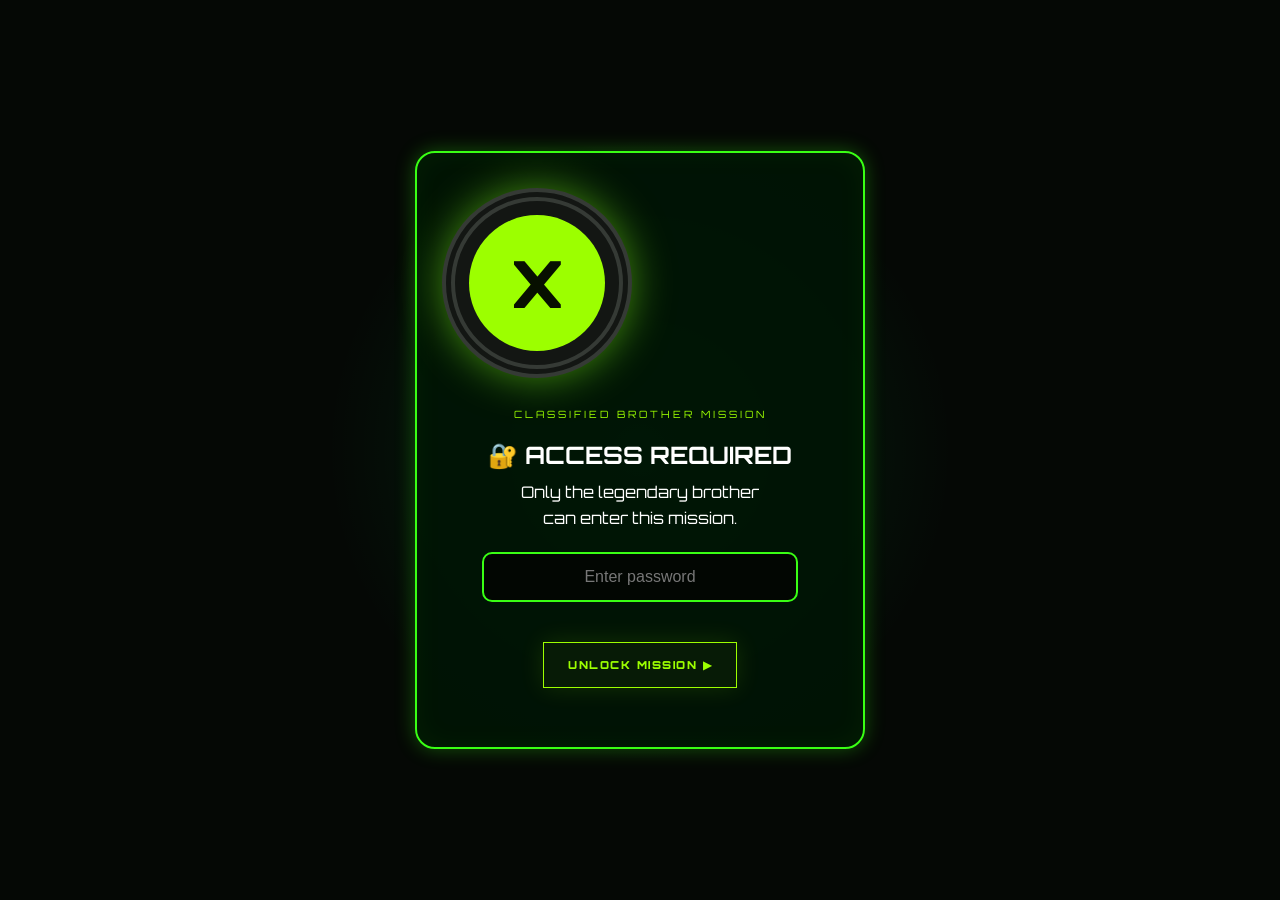
<file: index.html>
<!DOCTYPE html>
<html lang="en">

<head>

    <meta charset="UTF-8">

    <meta name="viewport"
          content="width=device-width, initial-scale=1.0">

    <title>Raksha Bandhan Mission</title>

    <!-- Google Fonts -->

    <link rel="preconnect"
          href="https://fonts.googleapis.com">

    <link rel="preconnect"
          href="https://fonts.gstatic.com"
          crossorigin>

    <link href="https://fonts.googleapis.com/css2?family=Bangers&family=Orbitron:wght@500;700;900&display=swap"
          rel="stylesheet">

    <link rel="stylesheet"
          href="style.css">

</head>


<body>

    <!-- =================================================
     PASSWORD SCREEN
================================================= -->

<section id="passwordScreen">

    <div class="password-box">

        <div class="omni giant">
            <span>X</span>
        </div>

        <div class="system">
            CLASSIFIED BROTHER MISSION
        </div>

        <h1>
            🔐 ACCESS REQUIRED
        </h1>

        <p>
            Only the legendary brother<br>
            can enter this mission.
        </p>

        <input
            type="password"
            id="passwordInput"
            placeholder="Enter password"
            onkeydown="if(event.key === 'Enter') checkPassword()"
        >

        <button class="btn" onclick="checkPassword()">
            UNLOCK MISSION ▶
        </button>

        <p id="passwordError"></p>

    </div>

</section>


<!-- =================================================
     BACKGROUND STARS
================================================= -->

<div class="stars" id="stars"></div>



<!-- =================================================
     START SCREEN
================================================= -->

<section class="screen active" id="start">

    <div class="omni giant">
        <span>X</span>
    </div>

    <div class="system">
        OMNITRIX SYSTEM // ONLINE
    </div>

    <h1>

        RAKSHA BANDHAN

        <br>

        <em>MISSION</em>

    </h1>

    <p class="subtitle">

        A special mission has been created
        for one legendary brother. 💚

    </p>

    <button class="btn"
            onclick="goTo('level1')">

        START MISSION ▶

    </button>

</section>




<!-- =================================================
     LEVEL 1
================================================= -->

<section class="screen" id="level1">

    <div class="level">
        LEVEL 01 / 05
    </div>

    <div class="hud">

        <span>OMNITRIX</span>

        <span>● ONLINE</span>

    </div>


    <div class="content center">


        <div class="signal">

            INCOMING TRANSMISSION...

        </div>


        <div class="omni medium">

            <span>X</span>

        </div>


        <h2>

            MISSION DETECTED

        </h2>


        <p>

            Your mission is simple:

            <br><br>

            <strong>

                Make it through every level
                to unlock your sister's final message.

            </strong>

        </p>


        <div class="mission-box">

            TARGET:
            <b>THE BEST BROTHER</b>

            <br>

            MISSION STATUS:
            <b>READY</b>

        </div>


        <button class="btn"
                onclick="complete('level1','level2')">

            ACCEPT MISSION →

        </button>


    </div>

</section>




<!-- =================================================
     LEVEL 2 — OUR MEMORIES
================================================= -->

<section class="screen" id="level2">


    <div class="level">

        LEVEL 02 / 05

    </div>


    <div class="hud">

        <span>MEMORY DATABASE</span>

        <span>FILE 02</span>

    </div>


    <div class="content">


        <div class="signal">

            MEMORY DATABASE UNLOCKED

        </div>


        <h2>

            OUR MEMORIES

        </h2>


        <p class="hint">

            A few memories from our journey 💚

        </p>


        <!-- =========================================
             PHOTO GRID
        ========================================= -->


        <div class="memory-grid">


            <!-- PHOTO 1 -->

            <div class="memory">

                <img src="image1.jpg"
                     alt="Our first memory">

                <b>

                    Partners in crime 😎

                </b>

            </div>



            <!-- PHOTO 2 -->

            <div class="memory">

                <img src="image2.jpg"
                     alt="Our second memory">

                <b>

                    Best memories 💚

                </b>

            </div>



            <!-- PHOTO 3 -->

            <div class="memory">

                <img src="image3.jpg"
                     alt="Our third memory">

                <b>

                    Forever siblings 🫶

                </b>

            </div>


        </div>


        <button class="btn"
                onclick="complete('level2','level3')">

            UNLOCK NEXT LEVEL →

        </button>


    </div>

</section>




<!-- =================================================
     LEVEL 3 — SECRET LETTER
================================================= -->

<section class="screen" id="level3">


    <div class="level">

        LEVEL 03 / 05

    </div>


    <div class="hud">

        <span>CLASSIFIED MESSAGE</span>

        <span>ENCRYPTED</span>

    </div>


    <div class="content center">


        <div class="lock">

            🔒

        </div>


        <div class="signal">

            ACCESS RESTRICTED

        </div>


        <h2>

            SECRET LETTER

        </h2>


        <p>

            Only the legendary brother
            can unlock this message.

        </p>


        <!-- ENVELOPE -->

        <div class="envelope" id="envelope">

            <div class="flap"></div>

            <div class="seal">

                X

            </div>

        </div>


        <button class="btn"
                id="openLetter"
                onclick="openLetter()">

            UNLOCK MESSAGE 💌

        </button>



        <!-- LETTER -->

        <article class="letter"
                 id="letter">


            <h3>

                Dear Annaya,

            </h3>


            <p>

                You are not just my brother;
                you are someone I can always
                count on.

            </p>


            <p>

                From silly fights and annoying
                each other to laughing over the
                smallest things, every memory
                with you is special to me.

            </p>


            <p>

                Thank you for protecting me,
                supporting me, making me laugh,
                and simply being there.

            </p>


            <p>

                No matter how much we grow
                or where life takes us, I hope
                our bond always stays this strong.

            </p>


            <strong>

                Happy Raksha Bandhan, Annaya! 💚

            </strong>


            <p>

                Love you always,

                <br>

                Your crazy sister 😜

            </p>


        </article>


    </div>

</section>




<!-- =================================================
     LEVEL 4 — BROTHER PROFILE
================================================= -->

<section class="screen" id="level4">


    <div class="level">

        LEVEL 04 / 05

    </div>


    <div class="hud">

        <span>BROTHER SCAN</span>

        <span>PROFILE ACTIVE</span>

    </div>


    <div class="content center">


        <div class="scanner">

            SCANNING BROTHER...

        </div>


        <h2>

            BROTHER PROFILE

        </h2>


        <div class="profile">


            <div class="avatar">

                👦

            </div>


            <div class="stats">


                <p>

                    <b>NAME</b>

                    <span>
                        MY SUPER BROTHER
                    </span>

                </p>


                <p>

                    <b>LEVEL</b>

                    <span>
                        LEGENDARY ⭐
                    </span>

                </p>


                <p>

                    <b>POWER</b>

                    <span>
                        PROTECTIVE
                    </span>

                </p>


                <p>

                    <b>SKILLS</b>

                    <span>
                        FUNNY • CARING • ANNOYING 😂
                    </span>

                </p>


                <p>

                    <b>WEAKNESS</b>

                    <span>

                     TOO MUCH LOGIC, NOT ENOUGH EMOTION 😂
                    </span>

                </p>


                <p>

                    <b>MISSION</b>

                    <span>
                        MAKE MEMORIES
                    </span>

                </p>


            </div>


        </div>


        <button class="btn"
                onclick="complete('level4','level5')">

            CONTINUE →

        </button>


    </div>

</section>




<!-- =================================================
     LEVEL 5 — ALIEN MODE
================================================= -->

<section class="screen" id="level5">


    <div class="level">

        LEVEL 05 / 05

    </div>


    <div class="hud">

        <span>ALIEN DATABASE</span>

        <span>SELECT MODE</span>

    </div>


    <div class="content center">


        <div class="signal">

            OMNITRIX PERSONALITY SCAN

        </div>


        <h2>

            ALIEN MODE

        </h2>


        <p>

            Tap the Omnitrix to discover
            today's brother mode.

        </p>


        <button class="selector"
                onclick="selectAlien()">


            <div class="omni">

                <span>X</span>

            </div>


        </button>


        <div class="alien-result"
             id="alienResult">


            <h3>?</h3>


            <p>

                SELECT AN ALIEN

            </p>


        </div>


        <button class="btn hidden"
                id="finishBtn"
                onclick="goTo('final')">

            ENTER FINAL LEVEL →

        </button>


    </div>

</section>




<!-- =================================================
     FINAL LEVEL
================================================= -->

<section class="screen" id="final">


    <div class="final-burst"></div>


    <div class="level">

        FINAL LEVEL / MISSION COMPLETE

    </div>


    <div class="content center">


        <div class="omni giant final-omni">

            <span>X</span>

        </div>


        <div class="signal">

            ALL LEVELS COMPLETED ✓

        </div>


        <h2>

            MISSION

            <br>

            <em>COMPLETE!</em>

        </h2>


        <p class="final-message">

            No matter how much we fight,

            <br>

            you'll always be my brother.

        </p>


        <h3 class="rakhi">

            💚 HAPPY RAKSHA BANDHAN,
            Annaya! 💚

        </h3>


        <p class="small">

            Brother status: LEGENDARY

            <br><br>

            Sister status:
            PERMANENTLY ANNOYING 😜

        </p>


        <button class="btn"
                onclick="restart()">

            REPLAY MISSION ↻

        </button>


    </div>

</section>




<!-- LEVEL UNLOCK MESSAGE -->

<div class="toast" id="toast">

    LEVEL UNLOCKED ✓

</div>



<script src="script.js"></script>

</body>

</html>
</file>
<file: style.css>
* {

    box-sizing: border-box;

    margin: 0;

    padding: 0;

}


:root {

    --green: #9cff00;

    --green2: #48ff00;

    --dark: #020502;

    --panel: #071107;

    --white: #f4fff0;

}


html,
body {

    width: 100%;

    height: 100%;

    overflow: hidden;

}


body {

    font-family: "Orbitron",
                 Arial,
                 sans-serif;

    background: #010301;

    color: var(--white);

}


/* =========================================
   BACKGROUND
========================================= */


body::before {

    content: "";

    position: fixed;

    inset: 0;

    z-index: -3;

    background:

        radial-gradient(
            circle at 50% 45%,
            #153b10,
            transparent 40%
        ),

        linear-gradient(
            #010401,
            #020702
        );

}


body::after {

    content: "";

    position: fixed;

    inset: 0;

    z-index: 20;

    pointer-events: none;

    opacity: .12;

    background:

        repeating-linear-gradient(
            0deg,
            transparent 0 3px,
            rgba(255,255,255,.05) 4px
        );

}


/* =========================================
   STARS
========================================= */


.stars {

    position: fixed;

    inset: 0;

    z-index: -1;

    pointer-events: none;

}


.star {

    position: absolute;

    width: 3px;

    height: 3px;

    background: var(--green);

    border-radius: 50%;

    box-shadow:
        0 0 12px var(--green);

    animation:
        drift 6s linear infinite;

}


@keyframes drift {

    from {

        transform:
            translateY(105vh);

        opacity: 0;

    }

    20% {

        opacity: .8;

    }

    to {

        transform:
            translateY(-10vh);

        opacity: 0;

    }

}


/* =========================================
   SCREENS
========================================= */


.screen {

    display: none;

    width: 100%;

    height: 100%;

    padding:
        70px
        7vw
        40px;

    position: relative;

    overflow-y: auto;

}


.screen.active {

    display: block;

    animation:
        enter .55s ease;

}


@keyframes enter {

    from {

        opacity: 0;

        transform:
            scale(1.03);

    }

    to {

        opacity: 1;

        transform:
            scale(1);

    }

}


/* =========================================
   HUD
========================================= */


.level {

    position: absolute;

    left: 7vw;

    top: 24px;

    color: var(--green);

    font-size: 10px;

    letter-spacing: 3px;

    font-weight: 900;

}


.hud {

    position: absolute;

    right: 7vw;

    top: 24px;

    color: #628c5b;

    font-size: 9px;

    letter-spacing: 2px;

    display: flex;

    gap: 25px;

}


.hud span:first-child {

    color: #cde6c7;

}


/* =========================================
   TEXT
========================================= */


.content {

    width:
        min(1050px,100%);

    margin:
        25px auto;

    text-align: center;

}


.center {

    display: flex;

    flex-direction: column;

    align-items: center;

    justify-content: center;

    min-height:
        calc(100vh - 130px);

}


.system,
.signal {

    font-size: 10px;

    letter-spacing: 3px;

    color: var(--green);

    margin: 12px 0;

}


.screen h1,
.screen h2 {

    font-family:
        "Bangers",
        cursive;

    letter-spacing: 2px;

}


.screen h1 {

    font-size:
        clamp(65px,10vw,125px);

    line-height: .8;

    text-shadow:
        5px 5px #0b1908;

}


.screen h1 em,
.screen h2 em {

    font-style: normal;

    color: var(--green);

}


.screen h2 {

    font-size:
        clamp(55px,7vw,90px);

    line-height: .85;

    margin:
        18px 0;

}


.subtitle {

    max-width: 600px;

    color: #c4d0c0;

    line-height: 1.7;

    margin:
        25px auto
        30px;

}


/* =========================================
   BUTTON
========================================= */


.btn {

    border:
        1px solid var(--green);

    background:
        #071b06;

    color:
        var(--green);

    padding:
        15px 24px;

    font:
        900 11px
        "Orbitron";

    letter-spacing:
        1.5px;

    cursor: pointer;

    box-shadow:
        0 0 25px
        rgba(156,255,0,.12);

    transition: .2s;

    margin-top: 20px;

}


.btn:hover {

    background:
        var(--green);

    color:
        #061000;

    box-shadow:
        0 0 35px
        rgba(156,255,0,.5);

    transform:
        translateY(-3px);

}


/* =========================================
   OMNITRIX
========================================= */


.omni {

    border-radius: 50%;

    background: #131613;

    border:
        13px double #353a35;

    padding: 14px;

    box-shadow:
        0 0 40px
        rgba(130,255,20,.5);

    display: grid;

    place-items: center;

}


.omni span {

    display: grid;

    place-items: center;

    width: 100%;

    height: 100%;

    border-radius: 50%;

    background:
        var(--green);

    color:
        #071000;

    font-weight: 900;

}


.giant {

    width: 190px;

    height: 190px;

    margin-bottom: 30px;

}


.giant span {

    font-size: 65px;

}


.medium {

    width: 120px;

    height: 120px;

}


.medium span {

    font-size: 40px;

}


/* =========================================
   LEVEL 1
========================================= */


.mission-box {

    border:
        1px solid #385d2e;

    background:
        #061006;

    padding:
        18px 30px;

    line-height: 2;

    margin:
        25px 0;

    color:
        #9eb19a;

    font-size: 10px;

}


.mission-box b {

    color:
        var(--green);

}


/* =========================================
   LEVEL 2 — MEMORY PHOTOS
========================================= */


.hint {

    color:
        #899987;

    font-size:
        11px;

    margin-bottom:
        25px;

}


.memory-grid {

    display:
        grid;

    grid-template-columns:
        repeat(3,1fr);

    gap:
        25px;

    margin:
        20px auto;

    width:
        min(900px,100%);

}


.memory {

    height:
        400px;

    background:
        #eff1df;

    color:
        #182016;

    padding:
        12px;

    display:
        flex;

    flex-direction:
        column;

    justify-content:
        flex-end;

    cursor:
        pointer;

    box-shadow:
        0 15px 30px #000;

    transform:
        rotate(-2deg);

    transition:
        .25s;

}


.memory:nth-child(2) {

    transform:
        rotate(2deg);

}


.memory:nth-child(3) {

    transform:
        rotate(-1deg);

}


.memory:hover {

    transform:
        translateY(-8px)
        rotate(0);

}


/* ⭐ IMPORTANT IMAGE CODE ⭐ */


.memory img {

    width:
        100%;

    height:
        auto;

    object-fit:
        contain;

    display:
        block;

}


/* =========================================
   MEMORY TITLE
========================================= */


.memory b {

    padding:
        8px 2px 2px;

    font-family:
        "Bangers",
        cursive;

    font-size:
        18px;

}


/* =========================================
   LEVEL 3 — LETTER
========================================= */


.lock {

    font-size:
        38px;

}


.envelope {

    width:
        280px;

    height:
        190px;

    background:
        #eadfc8;

    position:
        relative;

    margin:
        20px auto;

    box-shadow:
        0 18px 40px #000;

    transition:
        .5s;

}


.flap {

    position:
        absolute;

    inset:
        0 0 auto;

    height:
        105px;

    background:
        #d5c3a3;

    clip-path:
        polygon(
            0 0,
            100% 0,
            50% 100%
        );

}


.seal {

    position:
        absolute;

    width:
        60px;

    height:
        60px;

    left:
        50%;

    top:
        80px;

    transform:
        translateX(-50%);

    border-radius:
        50%;

    background:
        #111;

    border:
        5px solid var(--green);

    color:
        var(--green);

    display:
        grid;

    place-items:
        center;

    font-weight:
        900;

    z-index:
        2;

}


.envelope.open {

    transform:
        translateY(-15px)
        rotate(-2deg);

}


.letter {

    display:
        none;

    max-width:
        720px;

    background:
        #f3ead3;

    color:
        #2b3128;

    padding:
        30px 35px;

    text-align:
        left;

    line-height:
        1.65;

    font-family:
        Georgia,
        serif;

    box-shadow:
        0 15px 35px #000;

    margin-top:
        10px;

}


.letter.show {

    display:
        block;

    animation:
        letterIn .7s ease;

}


@keyframes letterIn {

    from {

        opacity:
            0;

        transform:
            translateY(20px);

    }

    to {

        opacity:
            1;

        transform:
            none;

    }

}


.letter h3 {

    color:
        #48742e;

    margin-bottom:
        10px;

}


.letter p {

    margin-bottom:
        10px;

}


.letter strong {

    color:
        #3f8420;

    font-size:
        19px;

}


/* =========================================
   LEVEL 4
========================================= */


.profile {

    width:
        min(800px,100%);

    display:
        grid;

    grid-template-columns:
        250px 1fr;

    gap:
        25px;

    text-align:
        left;

    border:
        1px solid #365c2a;

    background:
        #061006;

    padding:
        25px;

    box-shadow:
        0 0 35px
        rgba(80,255,0,.07);

}


.avatar {

    display:
        grid;

    place-items:
        center;

    font-size:
        150px;

    background:
        radial-gradient(
            circle,
            #234d13,
            transparent 65%
        );

}


.stats p {

    display:
        grid;

    grid-template-columns:
        100px 1fr;

    border-bottom:
        1px solid #29491f;

    padding:
        13px 0;

    font-size:
        10px;

    gap:
        12px;

}


.stats b {

    color:
        var(--green);

}


.stats span {

    color:
        #d2dfcf;

}


.scanner {

    color:
        var(--green);

    font-size:
        9px;

    letter-spacing:
        3px;

    animation:
        blink 1s infinite;

}


@keyframes blink {

    50% {

        opacity:
            .25;

    }

}


/* =========================================
   LEVEL 5
========================================= */


.selector {

    background:
        none;

    border:
        0;

    cursor:
        pointer;

    margin:
        10px;

}


.selector .omni {

    width:
        170px;

    height:
        170px;

    transition:
        .25s;

}


.selector:hover .omni {

    transform:
        scale(1.05);

    box-shadow:
        0 0 65px
        rgba(130,255,20,.7);

}


.selector:active .omni {

    transform:
        scale(.92)
        rotate(25deg);

}


.alien-result {

    min-height:
        105px;

}


.alien-result h3 {

    font:
        45px "Bangers";

    color:
        var(--green);

}


.alien-result p {

    font-size:
        10px;

    color:
        #b4c1b0;

    letter-spacing:
        2px;

}


.hidden {

    display:
        none;

}


/* =========================================
   FINAL LEVEL
========================================= */


.final-burst {

    position:
        absolute;

    width:
        600px;

    height:
        600px;

    border-radius:
        50%;

    left:
        50%;

    top:
        50%;

    transform:
        translate(-50%,-50%);

    background:
        radial-gradient(
            circle,
            rgba(130,255,20,.18),
            transparent 65%
        );

    animation:
        pulse 2s infinite;

}


@keyframes pulse {

    50% {

        transform:
            translate(-50%,-50%)
            scale(1.15);

        opacity:
            .7;

    }

}


.final-message {

    font-size:
        15px;

    line-height:
        2;

    color:
        #d0dbcc;

    margin:
        10px 0;

}


.rakhi {

    font-family:
        "Bangers";

    color:
        var(--green);

    font-size:
        30px;

    letter-spacing:
        1px;

    margin:
        10px;

}


.small {

    font-size:
        9px;

    color:
        #72806f;

    letter-spacing:
        1px;

}


/* =========================================
   TOAST
========================================= */


.toast {

    position:
        fixed;

    bottom:
        25px;

    left:
        50%;

    transform:
        translateX(-50%)
        translateY(100px);

    background:
        var(--green);

    color:
        #061000;

    padding:
        12px 20px;

    font-weight:
        900;

    font-size:
        10px;

    z-index:
        50;

    transition:
        .35s;

    box-shadow:
        0 0 25px
        rgba(156,255,0,.4);

}


.toast.show {

    transform:
        translateX(-50%)
        translateY(0);

}


/* =========================================
   MOBILE
========================================= */


@media(max-width:750px) {


    .screen {

        padding:
            65px
            5vw
            25px;

    }


    .level {

        left:
            5vw;

    }


    .hud {

        right:
            5vw;

    }


    .memory-grid {

        grid-template-columns:
            1fr;

        max-width:
            340px;

    }


    .memory {

        height:
            280px;

    }


    .memory img {

        height:
            225px;

    }


    .profile {

        grid-template-columns:
            1fr;

        text-align:
            center;

    }


    .avatar {

        height:
            190px;

    }


    .stats {

        text-align:
            left;

    }


    .screen h1 {

        font-size:
            65px;

    }


    .screen h2 {

        font-size:
            58px;

    }


    .giant {

        width:
            150px;

        height:
            150px;

    }


    .giant span {

        font-size:
            50px;

    }


    .hud span:last-child {

        display:
            none;

    }

}

/* =================================================
   PASSWORD SCREEN
================================================= */

#passwordScreen {
    position: fixed;
    inset: 0;
    z-index: 99999;

    display: flex;
    justify-content: center;
    align-items: center;

    background:
        radial-gradient(circle at center,
        rgba(0, 255, 100, 0.12),
        transparent 40%),
        #050805;

    color: white;
    text-align: center;

    padding: 20px;
}

.password-box {
    width: 100%;
    max-width: 450px;
    padding: 35px 25px;

    border: 2px solid #39ff14;
    border-radius: 20px;

    background: rgba(0, 20, 5, 0.9);

    box-shadow:
        0 0 20px rgba(57, 255, 20, 0.3),
        inset 0 0 30px rgba(57, 255, 20, 0.05);
}

.password-box h1 {
    margin: 20px 0 10px;
}

.password-box p {
    line-height: 1.6;
}

#passwordInput {
    width: 80%;
    padding: 14px;

    margin: 20px 0;

    border: 2px solid #39ff14;
    border-radius: 10px;

    background: #020602;
    color: white;

    text-align: center;
    font-size: 16px;

    outline: none;
}

#passwordInput::placeholder {
    color: #777;
}

#passwordInput:focus {
    box-shadow: 0 0 15px rgba(57, 255, 20, 0.5);
}

#passwordError {
    color: #ff4444;
    font-weight: bold;
    min-height: 24px;
}
</file>
